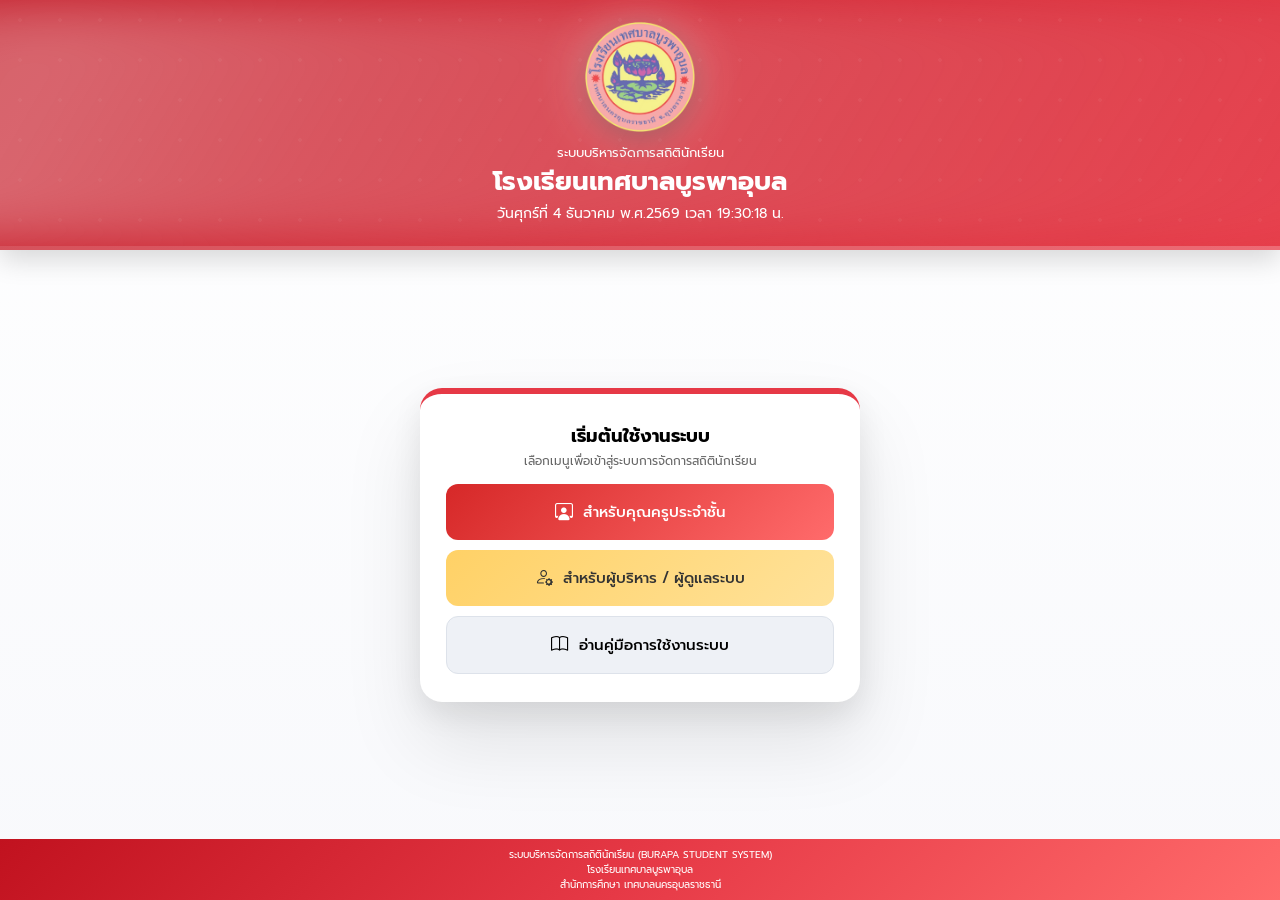
<file: index.html>
<!DOCTYPE html>
<html lang="th">
<head>
<meta charset="UTF-8">
<meta name="viewport" content="width=device-width, initial-scale=1.0">
<title>BURAPA STUDENT SYSTEM</title>

<link href="https://fonts.googleapis.com/css2?family=Prompt:wght@300;400;500;600;700&display=swap" rel="stylesheet">
<link rel="stylesheet" href="https://cdn.jsdelivr.net/npm/bootstrap-icons@1.11.3/font/bootstrap-icons.css">
<style>

*{
box-sizing:border-box;
margin:0;
padding:0;
font-family:'Prompt',sans-serif;
}

html,body{
max-width:100%;
overflow-x:hidden;
}

body{
min-height:100vh;
display:flex;
flex-direction:column;

background:
linear-gradient(180deg,#ffffff,#f8f9fc),
radial-gradient(circle at 15% 20%, rgba(230,57,70,.06), transparent 45%),
radial-gradient(circle at 85% 80%, rgba(230,57,70,.05), transparent 45%);

}
  
header{
background:linear-gradient(135deg,#c1121f,#e63946,#ff6b6b);
background-size:200% 200%;
animation:gradientMove 6s ease infinite;
border-bottom:4px solid rgba(255,255,255,0.25);
color:white;
text-align:center;
padding:22px 10px;
box-shadow:0 10px 25px rgba(0,0,0,.15);
position:relative;
overflow:hidden;
z-index:1;
backdrop-filter: blur(2px);
}

header::before{
content:"";
position:absolute;
top:0;
left:0;
width:200%;
height:100%;
background:
radial-gradient(rgba(255,255,255,.12) 2px, transparent 2px);
background-size:40px 40px;
animation:dotsMove 30s linear infinite;
opacity:.35;
pointer-events:none;
}

header::after{
content:"";
position:absolute;
top:0;
left:-120%;
width:240%;
height:100%;

background:linear-gradient(
120deg,
rgba(255,255,255,0) 0%,
rgba(255,255,255,.25) 40%,
rgba(255,255,255,.35) 50%,
rgba(255,255,255,.25) 60%,
rgba(255,255,255,0) 100%
);
  
filter:blur(28px);
animation:shine 6s linear infinite;
pointer-events:none;
}

@keyframes gradientMove{
0%{background-position:0% 50%}
50%{background-position:100% 50%}
100%{background-position:0% 50%}
}

@keyframes dotsMove{
0%{transform:translateX(0)}
100%{transform:translateX(-400px)}
}

@keyframes shine{
0%{transform:translateX(-100%)}
100%{transform:translateX(100%)}
}
  
.logo{
width:clamp(80px,16vw,110px);
margin-bottom:4px;
animation:float 4s ease-in-out infinite;
filter:
drop-shadow(0 8px 14px rgba(0,0,0,.3))
drop-shadow(0 0 25px rgba(255,255,255,.35));
}

@keyframes float{
0%{transform:translateY(0)}
50%{transform:translateY(-6px)}
100%{transform:translateY(0)}
}
  
.system-name{font-size:13px;}
.school-name{font-size:26px;font-weight:700;}

.back{
position:absolute;
left:12px;
top:12px;
color:white;
text-decoration:none;
font-size:13px;
background:rgba(255,255,255,.2);
padding:6px 10px;
border-radius:8px;
cursor:pointer;
}
  
.term{
font-size:16px;
margin-top:3px;
}

.time{
font-size:14px;
margin-top:2px;
}

main{
flex:1;
display:flex;
align-items:center;
justify-content:center;
padding:20px;
}

.card{
width:100%;
max-width:440px;
background:white;
border-radius:22px;
padding:28px 26px;
box-shadow:
0 40px 80px rgba(0,0,0,.10),
0 12px 30px rgba(0,0,0,.08);
border-top:6px solid #e63946;
text-align:center;
}

.card h2{
font-size:18px;
margin-bottom:2px;
}

.card p{
font-size:12px;
color:#666;
margin-bottom:14px;
}
  
.btn{
display:flex;
align-items:center;
justify-content:center;
gap:10px;
width:100%;
padding:14px;
margin-top:10px;
border:none;
border-radius:12px;
font-size:15px;
font-weight:500;
cursor:pointer;
transition:.25s;
}

.btn i{
font-size:18px;
}

.btn:hover{
transform:translateY(-2px);
box-shadow:0 8px 20px rgba(0,0,0,.12);
}

.btn:active{
transform:scale(.97);
}

.btn-teacher{
background:linear-gradient(135deg,#d62828,#ff6b6b);
color:white;
}

.btn-admin{
background:linear-gradient(135deg,#ffd166,#ffe29a);
color:#333;
}

.btn-manual{
background:#eef1f6;
border:1px solid #dde2ea;
}

footer{
background:linear-gradient(135deg,#c1121f,#e63946,#ff6b6b);
color:white;
text-align:center;
font-size:10px;
padding:8px 10px;
line-height:1.5;
}

#loading{
position:fixed;
inset:0;
background:white;
display:flex;
align-items:center;
justify-content:center;
flex-direction:column;
z-index:999;
opacity:1;
transition:opacity .6s ease;
}

.loader{
width:45px;
height:45px;
border:4px solid #eee;
border-top:4px solid #e63946;
border-radius:50%;
animation:spin 1s linear infinite;
}

@keyframes spin{
to{transform:rotate(360deg)}
}
  
</style>
</head>

<body>

<script src="ui-effects.js"></script>
  
<div id="loading">
  
<div class="loader"></div>
  
<div style="margin-top:12px;font-size:14px;color:#555">
กำลังเปิดหน้าเริ่มต้นระบบ...
</div>
</div>

<header>
<img src="burapa-logo.png" class="logo">

<div class="system-name">
ระบบบริหารจัดการสถิตินักเรียน
</div>

<div class="school-name">
โรงเรียนเทศบาลบูรพาอุบล
</div>

<div class="term" id="termDisplay" style="display:none;"></div>
<div class="time" id="clock"></div>
</header>

<main>

<div class="card">

<h2>เริ่มต้นใช้งานระบบ</h2>

<p>
เลือกเมนูเพื่อเข้าสู่ระบบการจัดการสถิตินักเรียน
</p>

<button class="btn btn-teacher"
onclick="openTeacherDashboard()">

<i class="bi bi-person-workspace"></i>
สำหรับคุณครูประจำชั้น

</button>

<button class="btn btn-admin"
onclick="openAdminLogin()">

<i class="bi bi-person-gear"></i>
สำหรับผู้บริหาร / ผู้ดูแลระบบ

</button>

<button class="btn btn-manual"
onclick="window.open('https://jaoboss-jbdesign.github.io/BURAPA.STU/','_blank')">

<i class="bi bi-book"></i>
อ่านคู่มือการใช้งานระบบ
</button>
</div>
</main>
  
<footer>
ระบบบริหารจัดการสถิตินักเรียน (BURAPA STUDENT SYSTEM)
<br>
โรงเรียนเทศบาลบูรพาอุบล
<br>
สำนักการศึกษา เทศบาลนครอุบลราชธานี
</footer>
  
<script>

const API = "https://script.google.com/macros/s/AKfycbzwmS_Aip0yJ-vQgQhGZ7c58MkeHHMH2zpy5lC_3SLLDDAaPMD-wrUdGkp5QXLhgomp9g/exec"

loadTermFromAPI()
  
function openTeacherDashboard(){

localStorage.setItem("last_active", Date.now())
location.href="teacher-dashboard.html"

}

function openAdminLogin(){

localStorage.setItem("last_active", Date.now())
location.href="admin-login.html"

}

async function loadTermFromAPI(){

let el = document.getElementById("termDisplay")

try{

const res = await fetch(API + "?mode=getterm&t=" + Date.now())
const data = await res.json()

if(data.term && data.year){

el.innerHTML =
"ภาคเรียนที่ " + data.term + " ปีการศึกษา " + data.year

el.style.display = "block"

localStorage.setItem("term", data.term)
localStorage.setItem("year", data.year)

return

}else{
throw new Error("no data")
}

}catch(e){

console.warn("API ล้ม → ใช้ข้อมูลสำรอง")

let term = localStorage.getItem("term")
let year = localStorage.getItem("year")

if(term && year){

el.innerHTML =
"ภาคเรียนที่ " + term + " ปีการศึกษา " + year

el.style.display = "block"

}else{

el.style.display = "none"

}

}

}
  
function updateClock(){

let now=new Date()
let days=["วันอาทิตย์","วันจันทร์","วันอังคาร","วันพุธ","วันพฤหัสบดี","วันศุกร์","วันเสาร์"]
let months=["มกราคม","กุมภาพันธ์","มีนาคม","เมษายน","พฤษภาคม","มิถุนายน","กรกฎาคม","สิงหาคม","กันยายน","ตุลาคม","พฤศจิกายน","ธันวาคม"]

let day=days[now.getDay()]
let date=now.getDate()
let month=months[now.getMonth()]
let year=now.getFullYear()+543

let h=String(now.getHours()).padStart(2,"0")
let m=String(now.getMinutes()).padStart(2,"0")
let s=String(now.getSeconds()).padStart(2,"0")

document.getElementById("clock").innerHTML=
day+"ที่ "+date+" "+month+" พ.ศ."+year+" เวลา "+h+":"+m+":"+s+" น."
}

updateClock()
setInterval(updateClock,1000)

window.onload=function(){
setTimeout(()=>{
let loading=document.getElementById("loading")
loading.style.opacity="0"
setTimeout(()=>{
loading.style.display="none"
},200)
},400)
}
</script>
</body>
</html>
</file>
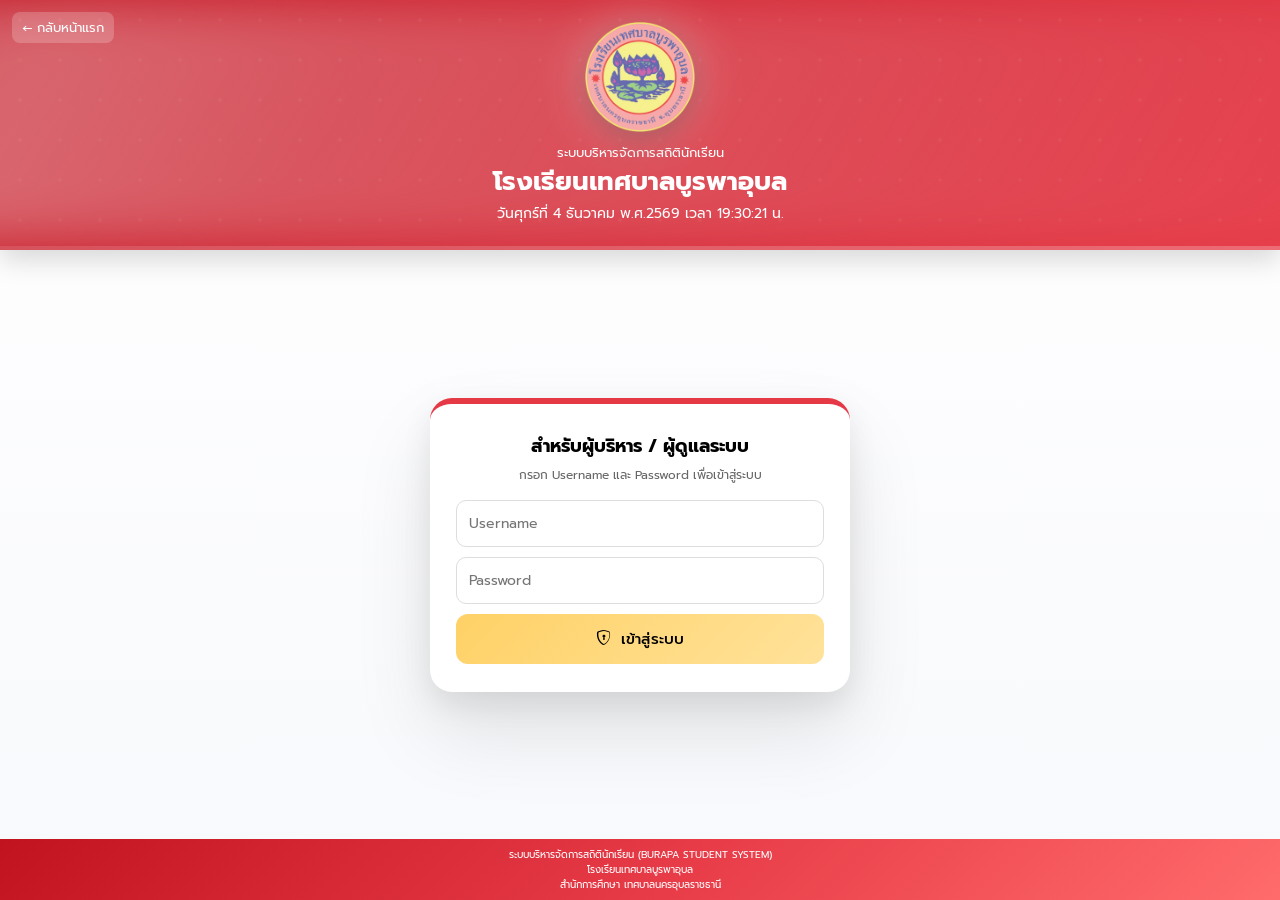
<file: admin-login.html>
<!DOCTYPE html>
<html lang="th">
<head>
<meta charset="UTF-8">
<meta name="viewport" content="width=device-width, initial-scale=1.0">
<meta http-equiv="Cache-Control" content="no-store" />
<title>Admin Login</title>

<link href="https://fonts.googleapis.com/css2?family=Prompt:wght@300;400;500;600;700&display=swap" rel="stylesheet">
<link rel="stylesheet" href="https://cdn.jsdelivr.net/npm/bootstrap-icons@1.11.3/font/bootstrap-icons.css">

<style>

*{
box-sizing:border-box;
margin:0;
padding:0;
font-family:'Prompt',sans-serif;
}

html,body{
max-width:100%;
overflow-x:hidden;
}
  
body{
min-height:100vh;
display:flex;
flex-direction:column;

background:
linear-gradient(180deg,#ffffff,#f8f9fc),
radial-gradient(circle at 15% 20%, rgba(230,57,70,.06), transparent 45%),
radial-gradient(circle at 85% 80%, rgba(230,57,70,.05), transparent 45%);
}

header{
background:linear-gradient(135deg,#c1121f,#e63946,#ff6b6b);
background-size:200% 200%;
animation:gradientMove 6s ease infinite;
border-bottom:4px solid rgba(255,255,255,0.25);
color:white;
text-align:center;
padding:22px 10px;
box-shadow:0 10px 25px rgba(0,0,0,.15);
position:relative;
overflow:hidden;
z-index:1;
backdrop-filter: blur(2px);
}

header::before{
content:"";
position:absolute;
top:0;
left:0;
width:200%;
height:100%;
background:
radial-gradient(rgba(255,255,255,.12) 2px, transparent 2px);
background-size:40px 40px;
animation:dotsMove 30s linear infinite;
opacity:.35;
pointer-events:none;
}

header::after{
content:"";
position:absolute;
top:0;
left:-120%;
width:240%;
height:100%;

background:linear-gradient(
120deg,
rgba(255,255,255,0) 0%,
rgba(255,255,255,.25) 40%,
rgba(255,255,255,.35) 50%,
rgba(255,255,255,.25) 60%,
rgba(255,255,255,0) 100%
);
  
filter:blur(28px);
animation:shine 6s linear infinite;
pointer-events:none;
}

@keyframes gradientMove{
0%{background-position:0% 50%}
50%{background-position:100% 50%}
100%{background-position:0% 50%}
}

@keyframes dotsMove{
0%{transform:translateX(0)}
100%{transform:translateX(-400px)}
}

@keyframes shine{
0%{transform:translateX(-100%)}
100%{transform:translateX(100%)}
}
  
.logo{
width:clamp(80px,16vw,110px);
margin-bottom:4px;
animation:float 4s ease-in-out infinite;
filter:
drop-shadow(0 8px 14px rgba(0,0,0,.3))
drop-shadow(0 0 25px rgba(255,255,255,.35));
}

@keyframes float{
0%{transform:translateY(0)}
50%{transform:translateY(-6px)}
100%{transform:translateY(0)}
}
  
.system-name{font-size:13px;}
.school-name{font-size:26px;font-weight:700;}

.back{
position:absolute;
left:12px;
top:12px;
color:white;
text-decoration:none;
font-size:13px;
background:rgba(255,255,255,.2);
padding:6px 10px;
border-radius:8px;
cursor:pointer;
}

.term{
font-size:16px;
margin-top:3px;
}

.time{
font-size:14px;
margin-top:2px;
}

main{
flex:1;
display:flex;
align-items:center;
justify-content:center;
padding:20px;
}

.card{
width:100%;
max-width:420px;
background:white;
border-radius:22px;
padding:28px 26px;
box-shadow:
0 40px 80px rgba(0,0,0,.10),
0 12px 30px rgba(0,0,0,.08);
border-top:6px solid #e63946;
text-align:center;
}

.card h2{
font-size:18px;
margin-bottom:6px;
}

.card p{
font-size:12px;
color:#666;
margin-bottom:16px;
}

.input{
width:100%;
padding:12px;
border-radius:10px;
border:1px solid #ddd;
margin-bottom:10px;
font-size:14px;
outline:none;
transition:.2s;
}

.input:focus{
border-color:#e63946;
box-shadow:0 0 0 2px rgba(230,57,70,.15);
}

.btn{
display:flex;
align-items:center;
justify-content:center;
gap:10px;
width:100%;
padding:14px;
border:none;
border-radius:12px;
font-size:15px;
font-weight:500;
cursor:pointer;
transition:.25s;
}

.btn-admin{
background:linear-gradient(135deg,#ffd166,#ffe29a);
}

.btn:hover{
transform:translateY(-2px);
box-shadow:0 8px 20px rgba(0,0,0,.12);
}

footer{
background:linear-gradient(135deg,#c1121f,#e63946,#ff6b6b);
color:white;
text-align:center;
font-size:10px;
padding:8px 10px;
line-height:1.5;
}

#loading{
position:fixed;
inset:0;
background:white;
display:flex;
align-items:center;
justify-content:center;
flex-direction:column;
z-index:999;
opacity:1;
transition:opacity .6s ease;
}

.loader{
width:45px;
height:45px;
border:4px solid #eee;
border-top:4px solid #e63946;
border-radius:50%;
animation:spin 1s linear infinite;
}

@keyframes spin{
to{transform:rotate(360deg)}
}
  
</style>
</head>

<body>
  
<script src="ui-effects.js"></script>
  
<div id="loading">
<div class="loader"></div>
<div style="margin-top:12px;font-size:14px;color:#555">
กำลังเปิดหน้า Login...
</div>
</div>
  
<header>

  
<a class="back" href="index.html">← กลับหน้าแรก</a>

<img src="burapa-logo.png" class="logo">

<div class="system-name">
ระบบบริหารจัดการสถิตินักเรียน
</div>

<div class="school-name">
โรงเรียนเทศบาลบูรพาอุบล
</div>

<div class="term" id="termDisplay" style="display:none;"></div>
<div class="time" id="clock"></div>
</header>

<main>

<div class="card">

<h2>สำหรับผู้บริหาร / ผู้ดูแลระบบ</h2>

<p>กรอก Username และ Password เพื่อเข้าสู่ระบบ</p>

<input id="user" class="input" placeholder="Username" required>
<input id="pass" class="input" type="password" placeholder="Password" required>

<button id="loginBtn" class="btn btn-admin" onclick="loginAdmin()">
<i class="bi bi-shield-lock"></i>
<span id="btnText">เข้าสู่ระบบ</span>
</button>

</div>

</main>

<footer>
ระบบบริหารจัดการสถิตินักเรียน (BURAPA STUDENT SYSTEM)
<br>
โรงเรียนเทศบาลบูรพาอุบล
<br>
สำนักการศึกษา เทศบาลนครอุบลราชธานี
</footer>

<script>
  
const API_URL = "https://script.google.com/macros/s/AKfycbzwmS_Aip0yJ-vQgQhGZ7c58MkeHHMH2zpy5lC_3SLLDDAaPMD-wrUdGkp5QXLhgomp9g/exec"
  
async function loginAdmin(){

const btn = document.getElementById("loginBtn")
if(btn.disabled) return
const btnText = document.getElementById("btnText")

btn.disabled = true
setTimeout(()=>{
btn.disabled=false
btnText.innerHTML="เข้าสู่ระบบ"
},3000)
  
const u=document.getElementById("user").value.trim()
const p=document.getElementById("pass").value.trim()

if(!u || !p){
alert("กรุณากรอก Username และ Password")
btn.disabled = true
btnText.innerHTML = "กำลังเข้าสู่ระบบ..."
return
}
  
try{

const formData = new FormData()

formData.append("mode","login")
formData.append("username",u)
formData.append("password",p)

const res = await fetch(API_URL,{
method:"POST",
body:formData
})

if(!res.ok){
throw new Error("server error")
}
  
const data = await res.json()

if(data.status==="success"){

localStorage.setItem("adminToken",data.token)
localStorage.setItem("loginTime",Date.now())

location.replace("admin-dashboard.html")

}else{

alert("Username หรือ Password ไม่ถูกต้อง")

document.getElementById("pass").value=""
  
btn.disabled=false
btnText.innerHTML="เข้าสู่ระบบ"

}

}catch(err){
btn.disabled = false
btnText.innerHTML = "เข้าสู่ระบบ"
  
alert("ไม่สามารถเชื่อมต่อเซิร์ฟเวอร์ได้ กรุณาติดต่อผู้ดูแลระบบ")

}

}

document.getElementById("pass").addEventListener("keydown",function(e){
if(e.key==="Enter"){
loginAdmin()
}
})
  
async function loadTerm(){

let el = document.getElementById("termDisplay")

try{

const res = await fetch(API_URL + "?mode=getterm&t=" + Date.now())
const data = await res.json()

if(data.term != null && data.year != null){

el.innerHTML =
"ภาคเรียนที่ " + data.term + " ปีการศึกษา " + data.year

el.style.display = "block"

localStorage.setItem("term", data.term)
localStorage.setItem("year", data.year)

return
}

}catch(e){
console.warn("โหลดเทอมไม่สำเร็จ")
}

let term = localStorage.getItem("term")
let year = localStorage.getItem("year")

if(term && year){

el.innerHTML =
"ภาคเรียนที่ " + term + " ปีการศึกษา " + year

el.style.display = "block"

}else{

el.style.display = "none"

}

}

function updateClock(){

let now=new Date()

let days=["วันอาทิตย์","วันจันทร์","วันอังคาร","วันพุธ","วันพฤหัสบดี","วันศุกร์","วันเสาร์"]
let months=["มกราคม","กุมภาพันธ์","มีนาคม","เมษายน","พฤษภาคม","มิถุนายน","กรกฎาคม","สิงหาคม","กันยายน","ตุลาคม","พฤศจิกายน","ธันวาคม"]

let day=days[now.getDay()]
let date=now.getDate()
let month=months[now.getMonth()]
let year=now.getFullYear()+543

let h=String(now.getHours()).padStart(2,"0")
let m=String(now.getMinutes()).padStart(2,"0")
let s=String(now.getSeconds()).padStart(2,"0")

document.getElementById("clock").innerHTML=
day+"ที่ "+date+" "+month+" พ.ศ."+year+" เวลา "+h+":"+m+":"+s+" น."
}

updateClock()
setInterval(updateClock,1000)

window.onload=function(){

const token = localStorage.getItem("adminToken")
const loginTime = localStorage.getItem("loginTime")

if(loginTime){

const diff = Date.now() - loginTime

if(diff > 3600000){

localStorage.clear()
location.href="admin-login.html"

}

}

setTimeout(()=>{
let loading=document.getElementById("loading")
loading.style.opacity="0"

setTimeout(()=>{
loading.style.display="none"
},200)

},400)

}
  
</script>
</body>
</html>
</file>
